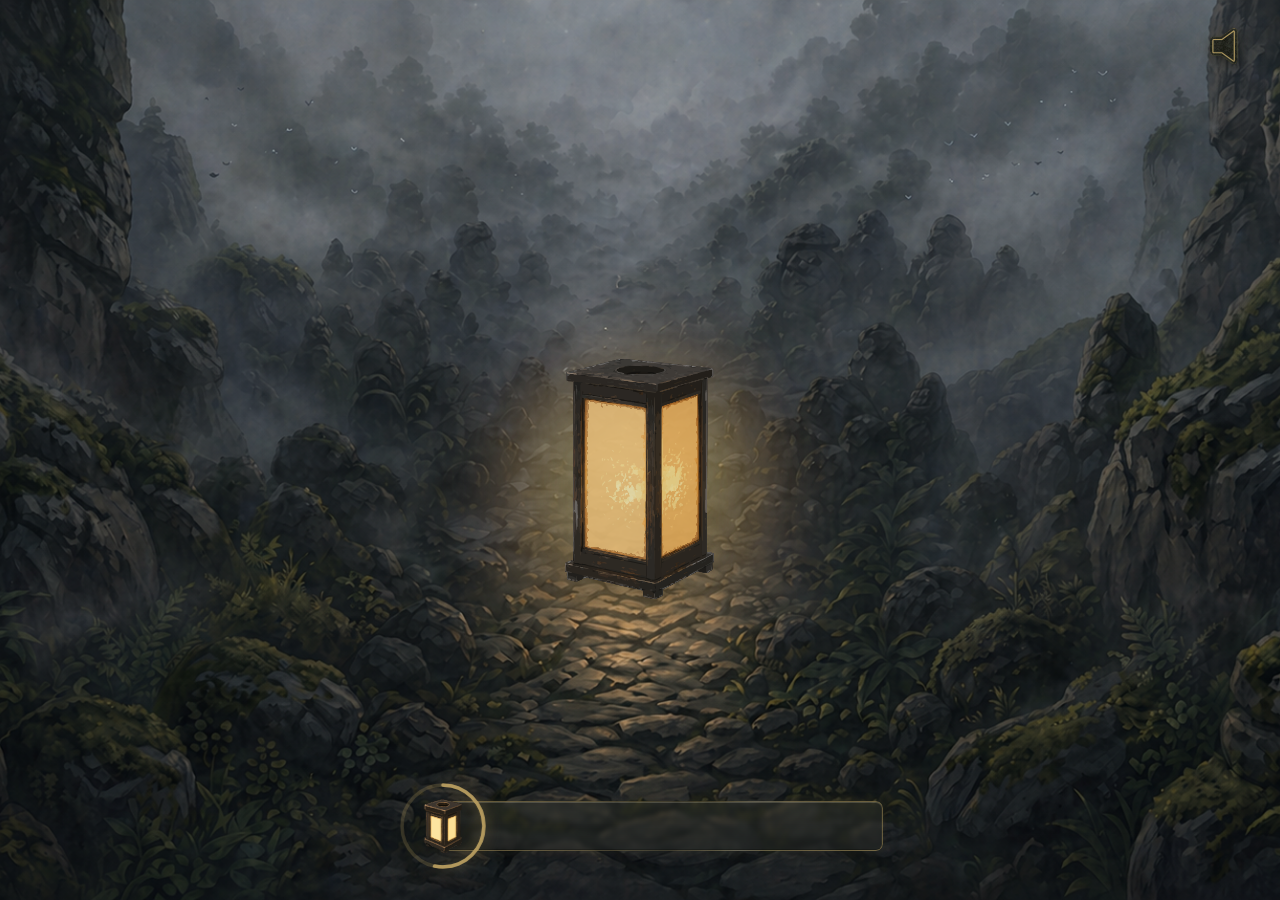
<file: bg-image-test.html>
<!doctype html>
<html lang="ko">
<head>
  <meta charset="utf-8">
  <meta name="viewport" content="width=device-width, initial-scale=1, viewport-fit=cover">
  <title>Background Image Test</title>
  <link rel="preconnect" href="https://fonts.googleapis.com">
  <link rel="preconnect" href="https://fonts.gstatic.com" crossorigin>
  <link href="https://fonts.googleapis.com/css2?family=Noto+Serif+KR:wght@700;900&display=swap" rel="stylesheet">
  <style>
    * {
      box-sizing: border-box;
    }

    @property --lantern-light {
      syntax: "<number>";
      inherits: true;
      initial-value: 0.85;
    }

    html,
    body {
      width: 100%;
      height: 100%;
      margin: 0;
    }

    body {
      overflow: hidden;
      background: #0f1010;
      --lantern-light: 0.85;
      --hud-margin: 20px;
      --hud-bottom-offset: max(calc(env(safe-area-inset-bottom, 0px) + 12px), clamp(16px, 2.2vh, 28px));
      --level-size: clamp(64px, 17vw, 76px);
      --secondary-menu-height: 42px;
      --hud-gold: #b79d5f;
      --secondary-menu-lantern-reserve: calc(var(--level-size) * 0.46);
      --secondary-menu-content-padding: 18px;
      --secondary-menu-width: clamp(300px, 80vw, 365px);
      animation: lantern-light-cycle 4.8s ease-in-out infinite;
    }

    .image-stage {
      position: fixed;
      inset: 0;
      width: 100vw;
      height: var(--app-height, 100vh);
      overflow: hidden;
    }

    .image-stage__image {
      position: absolute;
      inset: 0;
      display: block;
      width: 100%;
      height: 100%;
      object-fit: cover;
      object-position: center center;
      user-select: none;
      -webkit-user-drag: none;
    }

    .lantern-group {
      position: absolute;
      left: var(--lantern-x, 50%);
      top: var(--lantern-y, 50%);
      z-index: 3;
      width: min(42vw, 240px);
      aspect-ratio: 1;
      transform: translate(-50%, -50%);
      pointer-events: none;
    }

    .lantern-group::before {
      content: "";
      position: absolute;
      inset: 16% 10% 6%;
      z-index: 0;
      background:
        radial-gradient(ellipse at 50% 58%, rgba(0, 0, 0, 0.34), rgba(0, 0, 0, 0.1) 48%, transparent 74%);
      filter: blur(16px);
      transform: translateY(8px);
      pointer-events: none;
    }

    body.is-calibrating .lantern-group {
      touch-action: none;
      cursor: grab;
      pointer-events: auto;
    }

    body.is-calibrating .lantern-group.is-dragging {
      cursor: grabbing;
    }

    .lantern-group img {
      position: absolute;
      inset: 0;
      display: block;
      width: 100%;
      height: 100%;
      object-fit: contain;
      user-select: none;
      pointer-events: none;
      -webkit-user-drag: none;
    }

    .lantern-group__body {
      z-index: 1;
      filter:
        brightness(calc(0.58 + var(--lantern-light) * 0.33))
        contrast(0.9)
        saturate(0.86)
        blur(0.28px)
        drop-shadow(0 10px 18px rgba(0, 0, 0, 0.18));
    }

    .lantern-group__windows {
      z-index: 2;
      opacity: calc(0.36 + var(--lantern-light) * 0.46);
      filter: brightness(calc(0.82 + var(--lantern-light) * 0.22)) saturate(1.04);
    }

    .glow-light {
      position: absolute;
      left: var(--glow-x, 50%);
      top: var(--glow-y, 50%);
      z-index: 2;
      width: min(54vw, 310px);
      aspect-ratio: 1;
      border-radius: 50%;
      background:
        radial-gradient(circle, rgba(255, 250, 205, 0.86) 0%, rgba(255, 225, 92, 0.56) 22%, rgba(255, 166, 48, 0.28) 48%, rgba(244, 112, 32, 0.1) 68%, rgba(244, 112, 32, 0) 84%);
      filter: blur(calc(22px + var(--lantern-light) * 12px));
      mix-blend-mode: screen;
      opacity: calc(0.42 + var(--lantern-light) * 0.54);
      transform: translate(-50%, -50%);
      pointer-events: none;
      animation: glow-breathe 4.8s ease-in-out infinite;
    }

    body.is-calibrating .glow-light {
      touch-action: none;
      cursor: grab;
      pointer-events: auto;
    }

    body.is-calibrating .glow-light.is-dragging {
      cursor: grabbing;
    }

    .glow-light::after {
      content: "";
      position: absolute;
      left: 50%;
      top: 50%;
      width: 9px;
      height: 9px;
      border: 1px solid rgba(255, 255, 255, 0.78);
      border-radius: 50%;
      box-shadow: 0 0 16px rgba(255, 244, 186, 0.9);
      transform: translate(-50%, -50%);
    }

    @keyframes glow-breathe {
      0%,
      100% {
        transform: translate(-50%, -50%) scale(0.92);
      }

      45% {
        transform: translate(-50%, -50%) scale(1.14);
      }

      68% {
        transform: translate(-50%, -50%) scale(1.02);
      }
    }

    @keyframes lantern-light-cycle {
      0%,
      100% {
        --lantern-light: 0.32;
      }

      45% {
        --lantern-light: 1;
      }

      68% {
        --lantern-light: 0.58;
      }
    }

    .position-panel {
      position: fixed;
      left: max(16px, env(safe-area-inset-left));
      right: max(16px, env(safe-area-inset-right));
      top: max(16px, env(safe-area-inset-top));
      z-index: 8;
      display: flex;
      align-items: center;
      flex-wrap: wrap;
      gap: 10px;
      width: min(560px, calc(100vw - 32px));
      padding: 10px;
      border: 1px solid rgba(255, 255, 255, 0.2);
      border-radius: 16px;
      background: rgba(11, 12, 12, 0.56);
      color: rgba(255, 255, 255, 0.92);
      font-family: -apple-system, BlinkMacSystemFont, "SF Pro Text", "Apple SD Gothic Neo", "Noto Sans KR", sans-serif;
      font-size: 13px;
      line-height: 1.35;
      backdrop-filter: blur(18px);
      -webkit-backdrop-filter: blur(18px);
    }

    .position-panel[hidden] {
      display: none;
    }

    .position-panel__modes {
      display: flex;
      flex: 0 0 100%;
      gap: 6px;
    }

    .position-panel__mode {
      flex: 1;
      min-height: 34px;
      border: 1px solid rgba(255, 255, 255, 0.18);
      border-radius: 999px;
      background: rgba(255, 255, 255, 0.12);
      color: rgba(255, 255, 255, 0.86);
      font: inherit;
      font-weight: 700;
      cursor: pointer;
    }

    .position-panel__mode.is-active {
      background: rgba(255, 255, 255, 0.9);
      color: #151515;
    }

    .position-panel__value {
      flex: 1;
      min-width: 0;
      overflow-wrap: anywhere;
      font-variant-numeric: tabular-nums;
    }

    .position-panel__button {
      flex: 0 0 auto;
      min-height: 36px;
      padding: 0 14px;
      border: 0;
      border-radius: 999px;
      background: rgba(255, 255, 255, 0.9);
      color: #151515;
      font: inherit;
      font-weight: 700;
      cursor: pointer;
    }

    .bottom-hud {
      position: fixed;
      left: 50%;
      bottom: var(--hud-bottom-offset);
      z-index: 6;
      display: flex;
      align-items: center;
      gap: 10px;
      max-width: calc(100vw - env(safe-area-inset-left, 0px) - env(safe-area-inset-right, 0px) - var(--hud-margin) * 2);
      transform: translateX(-50%);
    }

    .level-indicator {
      position: relative;
      z-index: 2;
      flex: 0 0 auto;
      width: var(--level-size);
      height: var(--level-size);
      --level-progress: 68;
      --level-ring-size: 201.06;
      filter: drop-shadow(0 8px 16px rgba(0, 0, 0, 0.2));
    }

    .level-indicator__ring {
      position: absolute;
      inset: 0;
      display: block;
      width: 100%;
      height: 100%;
      transform: rotate(-90deg);
      overflow: visible;
      pointer-events: none;
    }

    .level-indicator__track,
    .level-indicator__progress {
      fill: none;
      stroke-width: 3.5;
      vector-effect: non-scaling-stroke;
    }

    .level-indicator__track {
      stroke: rgba(183, 157, 95, 0.24);
    }

    .level-indicator__progress {
      stroke: rgba(183, 157, 95, 0.96);
      stroke-linecap: round;
      stroke-dasharray: var(--level-ring-size);
      stroke-dashoffset: calc(var(--level-ring-size) * (1 - var(--level-progress) / 100));
      filter: drop-shadow(0 0 6px rgba(183, 157, 95, 0.64));
    }

    .level-indicator__icon {
      position: absolute;
      left: 50%;
      top: 50%;
      display: block;
      width: 58.33%;
      height: 58.33%;
      object-fit: contain;
      transform: translate(-50%, -50%);
      user-select: none;
      pointer-events: none;
      -webkit-user-drag: none;
    }

    .secondary-menu {
      position: relative;
      z-index: 1;
      display: flex;
      align-items: center;
      flex: 0 0 auto;
      width: min(var(--secondary-menu-width), calc(100vw - env(safe-area-inset-left, 0px) - env(safe-area-inset-right, 0px) - var(--hud-margin) * 2));
      max-width: calc(100vw - env(safe-area-inset-left, 0px) - env(safe-area-inset-right, 0px) - var(--hud-margin) * 2 - var(--level-size) * 0.46);
      height: var(--secondary-menu-height);
      margin-left: calc(var(--level-size) * -0.54 - 10px);
      padding: 0 0 0 var(--secondary-menu-lantern-reserve);
      border: 1px solid transparent;
      border-radius: 7px;
      background:
        linear-gradient(180deg, rgba(67, 68, 58, 0.18), rgba(35, 37, 32, 0.28)),
        rgba(51, 52, 44, 0.22);
      backdrop-filter: blur(2px) saturate(1.02);
      -webkit-backdrop-filter: blur(2px) saturate(1.02);
      box-shadow:
        0 8px 18px rgba(0, 0, 0, 0.18),
        0 0 10px rgba(183, 157, 95, 0.1),
        inset 0 1px 0 rgba(255, 244, 202, 0.18),
        inset 0 -1px 0 rgba(0, 0, 0, 0.24);
    }

    .secondary-menu::after {
      content: "";
      position: absolute;
      inset: -1px;
      border-radius: inherit;
      border: 1px solid transparent;
      background:
        linear-gradient(
          115deg,
          rgba(183, 157, 95, 0.52) 0%,
          rgba(183, 157, 95, 0.44) 18%,
          rgba(183, 157, 95, 0.34) 32%,
          rgba(183, 157, 95, 0.24) 44%,
          rgba(183, 157, 95, 0.18) 52%,
          rgba(183, 157, 95, 0.24) 58%,
          rgba(207, 183, 122, 0.32) 64%,
          rgba(255, 243, 202, 0.28) 69%,
          rgba(207, 183, 122, 0.38) 74%,
          rgba(183, 157, 95, 0.46) 82%,
          rgba(183, 157, 95, 0.54) 100%
        ) border-box;
      -webkit-mask:
        linear-gradient(#000 0 0) padding-box,
        linear-gradient(#000 0 0);
      -webkit-mask-composite: xor;
      mask:
        linear-gradient(#000 0 0) padding-box,
        linear-gradient(#000 0 0);
      mask-composite: exclude;
      pointer-events: none;
    }

    .secondary-menu__content {
      display: flex;
      align-items: center;
      justify-content: center;
      gap: 0;
      width: 100%;
      height: 100%;
      padding-inline: var(--secondary-menu-content-padding);
    }

    .secondary-menu__button {
      position: relative;
      display: inline-flex;
      align-items: center;
      justify-content: center;
      gap: 6px;
      flex: 0 0 auto;
      width: auto;
      height: 100%;
      padding: 0 13px;
      border: 0;
      color: #e2ca86;
      background: transparent;
      cursor: pointer;
      font-family: "Noto Serif KR", "Apple SD Gothic Neo", serif;
      font-size: 12.5px;
      font-weight: 900;
      line-height: 1;
      white-space: nowrap;
      text-shadow: 0 1px 2px rgba(0, 0, 0, 0.68);
    }

    .secondary-menu__button + .secondary-menu__button::before {
      content: "";
      position: absolute;
      left: 0;
      top: 7px;
      bottom: 7px;
      width: 1px;
      background: rgba(183, 157, 95, 0.18);
      box-shadow: 1px 0 0 rgba(0, 0, 0, 0.08);
      opacity: 0;
    }

    .secondary-menu__icon {
      display: block;
      width: 26px;
      height: 26px;
      object-fit: contain;
      filter: drop-shadow(0 1px 2px rgba(0, 0, 0, 0.58));
      opacity: 0;
      user-select: none;
      pointer-events: none;
      -webkit-user-drag: none;
    }

    .secondary-menu__label {
      display: block;
      opacity: 0;
      transform: translateY(-0.5px);
    }

    @media (max-width: 420px) {
      body {
        --hud-margin: 16px;
        --hud-bottom-offset: calc(env(safe-area-inset-bottom, 0px) + 28px);
        --secondary-menu-content-padding: 14px;
      }

      .bottom-hud {
        gap: 8px;
      }

      .secondary-menu {
        margin-left: calc(var(--level-size) * -0.5 - 8px);
      }

      .secondary-menu__button {
        gap: 5px;
        padding: 0 7px;
        font-size: 13px;
      }

      .secondary-menu__icon {
        width: 27px;
        height: 27px;
      }
    }

    @media (min-width: 768px) {
      body {
        --hud-margin: 28px;
        --hud-bottom-offset: clamp(28px, 3vh, 44px);
        --level-size: 92px;
        --secondary-menu-height: 50px;
        --secondary-menu-content-padding: 22px;
        --secondary-menu-width: 440px;
      }

      .bottom-hud {
        gap: 14px;
      }

      .secondary-menu__button {
        gap: 7px;
        padding: 0 16px;
        font-size: 14px;
      }

      .secondary-menu__icon {
        width: 32px;
        height: 32px;
      }
    }

    .sound-toggle {
      position: fixed;
      top: calc(env(safe-area-inset-top, 0px) + 22px);
      right: calc(env(safe-area-inset-right, 0px) + 22px);
      z-index: 6;
      display: grid;
      place-items: center;
      width: 38px;
      height: 38px;
      padding: 0;
      border: 0;
      background: transparent;
      cursor: pointer;
    }

    .sound-toggle__icon {
      display: block;
      width: 100%;
      height: 100%;
      object-fit: contain;
      filter:
        drop-shadow(0 3px 5px rgba(0, 0, 0, 0.5))
        drop-shadow(0 0 8px rgba(183, 157, 95, 0.16));
      user-select: none;
      pointer-events: none;
      -webkit-user-drag: none;
    }

    @media (max-width: 420px) {
      .sound-toggle {
        width: 34px;
        height: 34px;
      }
    }

    @media (min-width: 768px) {
      .sound-toggle {
        width: 48px;
        height: 48px;
      }
    }

  </style>
</head>
<body>
  <main class="image-stage" aria-label="background image test">
    <img class="image-stage__image" id="backgroundImage" src="images/bg_exp1.png" alt="">
    <div class="lantern-group" id="lanternGroup" aria-hidden="true">
      <img class="lantern-group__body" src="images/lantern/LANTERN-NOWINDOWS.svg" alt="">
      <img class="lantern-group__windows" src="images/lantern/WINDOWS_ONLY.svg" alt="">
    </div>
    <div class="glow-light" id="glowLight" aria-hidden="true"></div>
  </main>
  <div class="bottom-hud" aria-label="Bottom navigation">
    <div class="level-indicator" aria-label="Level progress">
      <svg class="level-indicator__ring" viewBox="0 0 72 72" aria-hidden="true">
        <circle class="level-indicator__track" cx="36" cy="36" r="32"></circle>
        <circle class="level-indicator__progress" cx="36" cy="36" r="32"></circle>
      </svg>
      <img class="level-indicator__icon" src="images/lantern/lantern_icon.svg" alt="">
    </div>
    <nav class="secondary-menu" aria-label="Secondary navigation">
      <div class="secondary-menu__content">
        <button class="secondary-menu__button" type="button" aria-label="Map">
          <img class="secondary-menu__icon" src="images/icons/icon_map.svg" alt="">
          <span class="secondary-menu__label">지도</span>
        </button>
        <button class="secondary-menu__button" type="button" aria-label="Deity">
          <img class="secondary-menu__icon" src="images/icons/icon_deity.svg" alt="">
          <span class="secondary-menu__label">만난 신</span>
        </button>
        <button class="secondary-menu__button" type="button" aria-label="Help">
          <img class="secondary-menu__icon" src="images/icons/icon_help.svg" alt="">
          <span class="secondary-menu__label">도움말</span>
        </button>
      </div>
    </nav>
  </div>
  <button class="sound-toggle" id="soundToggle" type="button" aria-label="Sound off" aria-pressed="false">
    <img class="sound-toggle__icon" id="soundToggleIcon" src="images/icons/icon_sound_off.svg" alt="">
  </button>
  <aside class="position-panel" aria-live="polite" hidden>
    <div class="position-panel__modes">
      <button class="position-panel__mode is-active" id="moveLightButton" type="button">Move light</button>
      <button class="position-panel__mode" id="moveLanternButton" type="button">Move lantern</button>
    </div>
    <span class="position-panel__value" id="positionValue"></span>
    <button class="position-panel__button" id="copyPositionButton" type="button">Copy</button>
  </aside>
  <script>
    const stage = document.querySelector(".image-stage");
    const backgroundImage = document.getElementById("backgroundImage");
    const lanternGroup = document.getElementById("lanternGroup");
    const glowLight = document.getElementById("glowLight");
    const positionValue = document.getElementById("positionValue");
    const copyPositionButton = document.getElementById("copyPositionButton");
    const moveLightButton = document.getElementById("moveLightButton");
    const moveLanternButton = document.getElementById("moveLanternButton");
    const soundToggle = document.getElementById("soundToggle");
    const soundToggleIcon = document.getElementById("soundToggleIcon");
    const calibrationEnabled = false;
    const soundIcons = {
      off: "images/icons/icon_sound_off.svg",
      on: "images/icons/icon_sound_on.svg"
    };
    let isSoundOn = false;
    let activeTarget = "light";
    const glowPosition = {
      xPercent: 49.96,
      yPercent: 53.37
    };
    const lanternPosition = {
      xPercent: 49.96,
      yPercent: 53.22
    };

    function updateViewportHeight() {
      const viewportHeight = window.visualViewport ? window.visualViewport.height : window.innerHeight;
      document.documentElement.style.setProperty("--app-height", `${viewportHeight}px`);
      updateElementsFromImagePosition();
    }

    function getRenderedImageRect() {
      const stageRect = stage.getBoundingClientRect();
      const naturalWidth = backgroundImage.naturalWidth || stageRect.width;
      const naturalHeight = backgroundImage.naturalHeight || stageRect.height;
      const scale = Math.max(stageRect.width / naturalWidth, stageRect.height / naturalHeight);
      const width = naturalWidth * scale;
      const height = naturalHeight * scale;

      return {
        left: stageRect.left + (stageRect.width - width) / 2,
        top: stageRect.top + (stageRect.height - height) / 2,
        width,
        height,
        naturalWidth,
        naturalHeight
      };
    }

    function clamp(value, min, max) {
      return Math.max(min, Math.min(value, max));
    }

    function formatPosition() {
      const lightX = glowPosition.xPercent.toFixed(2);
      const lightY = glowPosition.yPercent.toFixed(2);
      const lanternX = lanternPosition.xPercent.toFixed(2);
      const lanternY = lanternPosition.yPercent.toFixed(2);
      return `--light-x: ${lightX}%; --light-y: ${lightY}%; --lantern-x: ${lanternX}%; --lantern-y: ${lanternY}%;`;
    }

    function updatePositionPanel() {
      positionValue.textContent = formatPosition();
    }

    function positionElementFromImage(element, position, xProperty, yProperty) {
      const imageRect = getRenderedImageRect();
      const x = imageRect.left + imageRect.width * position.xPercent / 100;
      const y = imageRect.top + imageRect.height * position.yPercent / 100;

      element.style.setProperty(xProperty, `${x}px`);
      element.style.setProperty(yProperty, `${y}px`);
    }

    function updateElementsFromImagePosition() {
      positionElementFromImage(glowLight, glowPosition, "--glow-x", "--glow-y");
      positionElementFromImage(lanternGroup, lanternPosition, "--lantern-x", "--lantern-y");
      updatePositionPanel();
    }

    function getActivePosition() {
      return activeTarget === "lantern" ? lanternPosition : glowPosition;
    }

    function getActiveElement() {
      return activeTarget === "lantern" ? lanternGroup : glowLight;
    }

    function setActiveTarget(target) {
      activeTarget = target;
      moveLightButton.classList.toggle("is-active", target === "light");
      moveLanternButton.classList.toggle("is-active", target === "lantern");
    }

    function setActivePositionFromPointer(event) {
      const imageRect = getRenderedImageRect();
      const position = getActivePosition();
      position.xPercent = clamp(((event.clientX - imageRect.left) / imageRect.width) * 100, 0, 100);
      position.yPercent = clamp(((event.clientY - imageRect.top) / imageRect.height) * 100, 0, 100);
      updateElementsFromImagePosition();
    }

    function handlePointerDown(event, target) {
      setActiveTarget(target);
      const element = getActiveElement();
      element.classList.add("is-dragging");
      element.setPointerCapture(event.pointerId);
      setActivePositionFromPointer(event);
    }

    function handlePointerMove(event) {
      const element = getActiveElement();
      if (!element.classList.contains("is-dragging")) return;
      setActivePositionFromPointer(event);
    }

    function handlePointerUp(event) {
      [glowLight, lanternGroup].forEach((element) => {
        element.classList.remove("is-dragging");
        if (element.hasPointerCapture(event.pointerId)) {
          element.releasePointerCapture(event.pointerId);
        }
      });
    }

    function handleStagePointerDown(event) {
      if (event.target === glowLight || lanternGroup.contains(event.target)) {
        return;
      }
      setActivePositionFromPointer(event);
    }

    async function copyPosition() {
      const value = formatPosition();

      try {
        await navigator.clipboard.writeText(value);
        copyPositionButton.textContent = "Copied";
        window.setTimeout(() => {
          copyPositionButton.textContent = "Copy";
        }, 900);
      } catch {
        positionValue.textContent = value;
      }
    }

    function updateSoundToggle() {
      if (!soundToggle || !soundToggleIcon) return;

      soundToggleIcon.src = isSoundOn ? soundIcons.on : soundIcons.off;
      soundToggle.setAttribute("aria-pressed", String(isSoundOn));
      soundToggle.setAttribute("aria-label", isSoundOn ? "Sound on" : "Sound off");
    }

    function toggleSound() {
      isSoundOn = !isSoundOn;
      updateSoundToggle();
    }

    updateViewportHeight();

    if (window.visualViewport) {
      window.visualViewport.addEventListener("resize", updateViewportHeight);
    }

    window.addEventListener("resize", updateViewportHeight);
    window.addEventListener("orientationchange", updateViewportHeight);
    backgroundImage.addEventListener("load", updateElementsFromImagePosition);
    if (calibrationEnabled) {
      document.body.classList.add("is-calibrating");
      document.querySelector(".position-panel").hidden = false;
      stage.addEventListener("pointerdown", handleStagePointerDown);
      glowLight.addEventListener("pointerdown", (event) => handlePointerDown(event, "light"));
      glowLight.addEventListener("pointermove", handlePointerMove);
      glowLight.addEventListener("pointerup", handlePointerUp);
      glowLight.addEventListener("pointercancel", handlePointerUp);
      lanternGroup.addEventListener("pointerdown", (event) => handlePointerDown(event, "lantern"));
      lanternGroup.addEventListener("pointermove", handlePointerMove);
      lanternGroup.addEventListener("pointerup", handlePointerUp);
      lanternGroup.addEventListener("pointercancel", handlePointerUp);
      moveLightButton.addEventListener("click", () => setActiveTarget("light"));
      moveLanternButton.addEventListener("click", () => setActiveTarget("lantern"));
      copyPositionButton.addEventListener("click", copyPosition);
    }

    soundToggle?.addEventListener("click", toggleSound);
  </script>
</body>
</html>
</file>
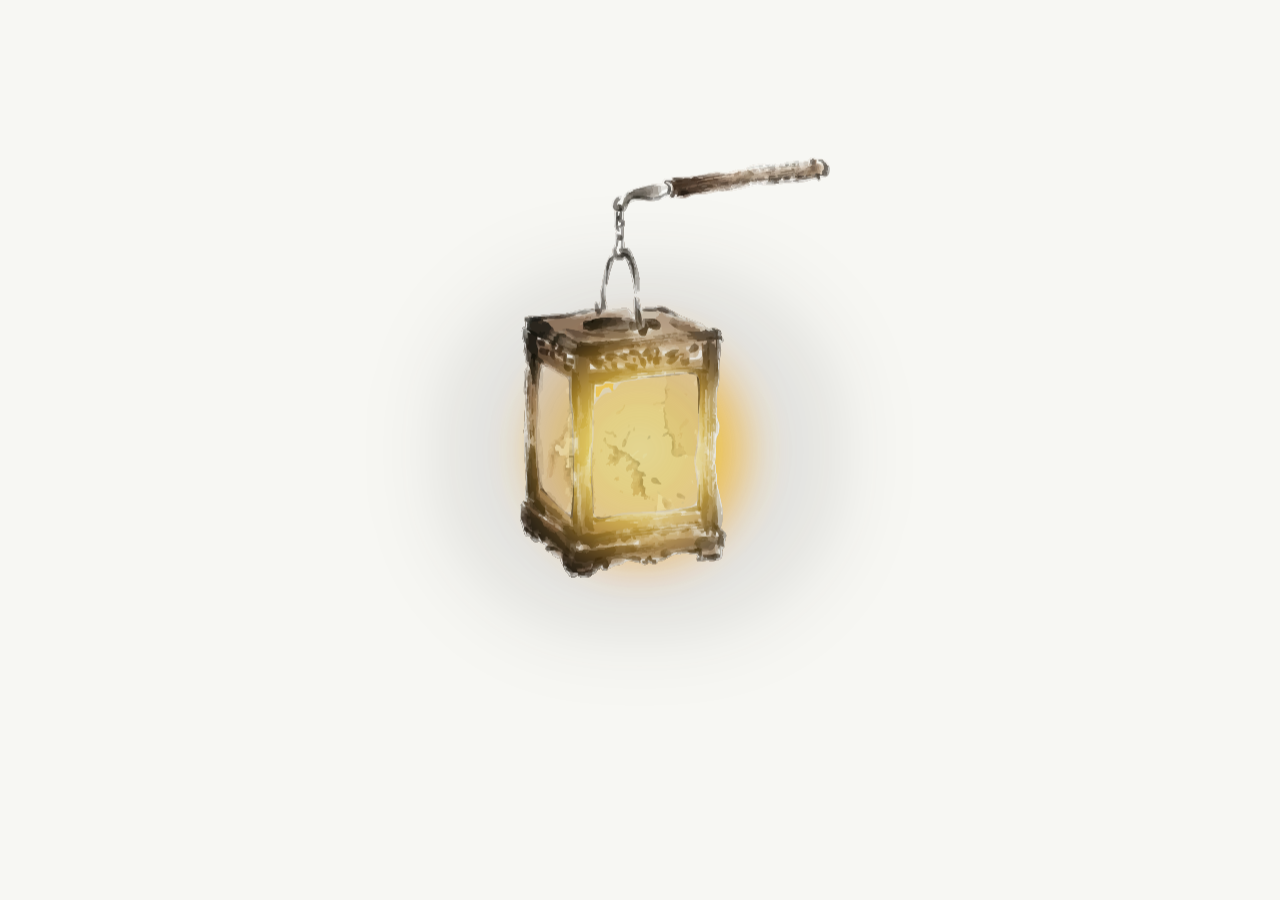
<file: light-fixture-test.html>
<!doctype html>
<html lang="ko">
<head>
  <meta charset="utf-8">
  <meta name="viewport" content="width=device-width, initial-scale=1, viewport-fit=cover">
  <title>Light Fixture Test</title>
  <style>
    * {
      box-sizing: border-box;
    }

    html,
    body {
      width: 100%;
      height: 100%;
      margin: 0;
    }

    body {
      overflow: hidden;
      background: #f7f7f3;
    }

    .light-stage {
      position: fixed;
      inset: 0;
      overflow: hidden;
    }

    .light-fixture {
      position: absolute;
      left: 50%;
      top: 50%;
      width: min(72vw, 420px);
      aspect-ratio: 1;
      --light-x: 41.67%;
      --light-y: 69.64%;
      transform: translate(calc(-1 * var(--light-x)), calc(-1 * var(--light-y)));
    }

    .light-fixture::before {
      content: "";
      position: absolute;
      z-index: 2;
      left: calc(var(--light-x) - 48%);
      top: calc(var(--light-y) - 44%);
      width: 96%;
      height: 88%;
      border-radius: 42%;
      background:
        radial-gradient(ellipse at 50% 50%, rgba(58, 54, 49, 0.18), rgba(20, 18, 17, 0.22) 52%, rgba(8, 7, 7, 0.1) 76%, transparent 90%);
      filter: blur(28px);
      opacity: 0.42;
      transform: scale(1.06);
      animation: fog-clear 3.8s ease-in-out infinite;
      pointer-events: none;
      mix-blend-mode: multiply;
    }

    .light-fixture img {
      position: absolute;
      inset: 0;
      display: block;
      width: 100%;
      height: 100%;
      object-fit: contain;
    }

    .light-fixture__body,
    .light-fixture__handle,
    .light-fixture__paper {
      pointer-events: none;
    }

    .light-fixture__swing {
      position: absolute;
      inset: 0;
      z-index: 1;
      transform-origin: 50% 17%;
      animation: fixture-swing 7.8s ease-in-out infinite;
    }

    .light-fixture__body {
      z-index: 1;
    }

    .light-fixture__glow {
      position: absolute;
      z-index: 3;
      left: var(--light-x);
      top: var(--light-y);
      width: 52%;
      height: 58%;
      border-radius: 50%;
      background:
        radial-gradient(circle, rgba(255, 252, 184, 1) 0%, rgba(255, 229, 58, 0.98) 24%, rgba(255, 190, 38, 0.78) 50%, rgba(255, 133, 42, 0.32) 70%, rgba(255, 160, 48, 0) 86%);
      filter: blur(22px);
      mix-blend-mode: screen;
      transform: translate(-50%, -50%);
      animation: light-breathe 3.8s ease-in-out infinite;
    }

    .light-fixture__motes {
      position: absolute;
      z-index: 999;
      left: var(--light-x);
      top: var(--light-y);
      width: 1px;
      height: 1px;
      pointer-events: none;
    }

    .light-fixture__mote {
      position: absolute;
      left: var(--x);
      top: var(--y);
      width: var(--size);
      height: var(--size);
      border-radius: 50%;
      background: radial-gradient(circle, rgba(255, 255, 255, 1), rgba(255, 250, 214, 0.88) 48%, rgba(255, 230, 134, 0.28) 68%, transparent 78%);
      filter: blur(0.1px);
      box-shadow: 0 0 10px rgba(255, 245, 190, 0.72);
      opacity: 0;
      transform: translate3d(0, 0, 0) scale(0.55);
      animation: mote-float var(--duration) ease-out infinite;
      animation-delay: var(--delay);
    }

    .light-fixture__paper {
      z-index: 4;
      opacity: 0.52;
    }

    @keyframes light-breathe {
      0%,
      100% {
        opacity: 0.72;
        transform: translate(-50%, -50%) scale(0.9);
        filter: blur(20px);
      }

      50% {
        opacity: 1;
        transform: translate(-50%, -50%) scale(1.16);
        filter: blur(28px);
      }
    }

    @keyframes fog-clear {
      0%,
      100% {
        opacity: 0.5;
        filter: blur(34px);
        transform: scale(1.08);
      }

      50% {
        opacity: 0.13;
        filter: blur(16px);
        transform: scale(1);
      }
    }

    @keyframes fixture-swing {
      0%,
      100% {
        transform: rotate(-2deg);
      }

      50% {
        transform: rotate(2deg);
      }
    }

    @keyframes mote-float {
      0% {
        opacity: 0;
        transform: translate3d(0, 0, 0) scale(0.55);
      }

      18% {
        opacity: 0.95;
      }

      68% {
        opacity: 0.78;
      }

      100% {
        opacity: 0;
        transform: translate3d(var(--drift-x), var(--drift-y), 0) scale(1.12);
      }
    }

  </style>
</head>
<body>
  <main class="light-stage" aria-label="light fixture asset test">
    <div class="light-fixture">
      <img class="light-fixture__handle" src="images/light-handle-only.svg" alt="">
      <div class="light-fixture__swing">
        <img class="light-fixture__body" src="images/light-body-only.svg" alt="">
        <div class="light-fixture__glow" aria-hidden="true"></div>
        <div class="light-fixture__motes" aria-hidden="true">
          <span class="light-fixture__mote" style="--x:-4px; --y:-8px; --size:13px; --drift-x:-26px; --drift-y:-132px; --duration:7.2s; --delay:-0.8s;"></span>
          <span class="light-fixture__mote" style="--x:8px; --y:4px; --size:10px; --drift-x:28px; --drift-y:-118px; --duration:7.8s; --delay:-2.6s;"></span>
          <span class="light-fixture__mote" style="--x:-12px; --y:10px; --size:14px; --drift-x:-14px; --drift-y:-150px; --duration:8.4s; --delay:-4.4s;"></span>
          <span class="light-fixture__mote" style="--x:15px; --y:-10px; --size:11px; --drift-x:16px; --drift-y:-142px; --duration:7.5s; --delay:-1.7s;"></span>
          <span class="light-fixture__mote" style="--x:0px; --y:14px; --size:10px; --drift-x:-32px; --drift-y:-124px; --duration:8.8s; --delay:-5.2s;"></span>
          <span class="light-fixture__mote" style="--x:-28px; --y:2px; --size:11px; --drift-x:-42px; --drift-y:-136px; --duration:8.1s; --delay:-3.4s;"></span>
          <span class="light-fixture__mote" style="--x:-36px; --y:18px; --size:9px; --drift-x:-30px; --drift-y:-112px; --duration:7.6s; --delay:-6.1s;"></span>
          <span class="light-fixture__mote" style="--x:-22px; --y:-18px; --size:12px; --drift-x:-50px; --drift-y:-158px; --duration:8.9s; --delay:-2.1s;"></span>
        </div>
        <img class="light-fixture__paper" src="images/light-paper.svg" alt="">
      </div>
    </div>
  </main>
</body>
</html>
</file>
